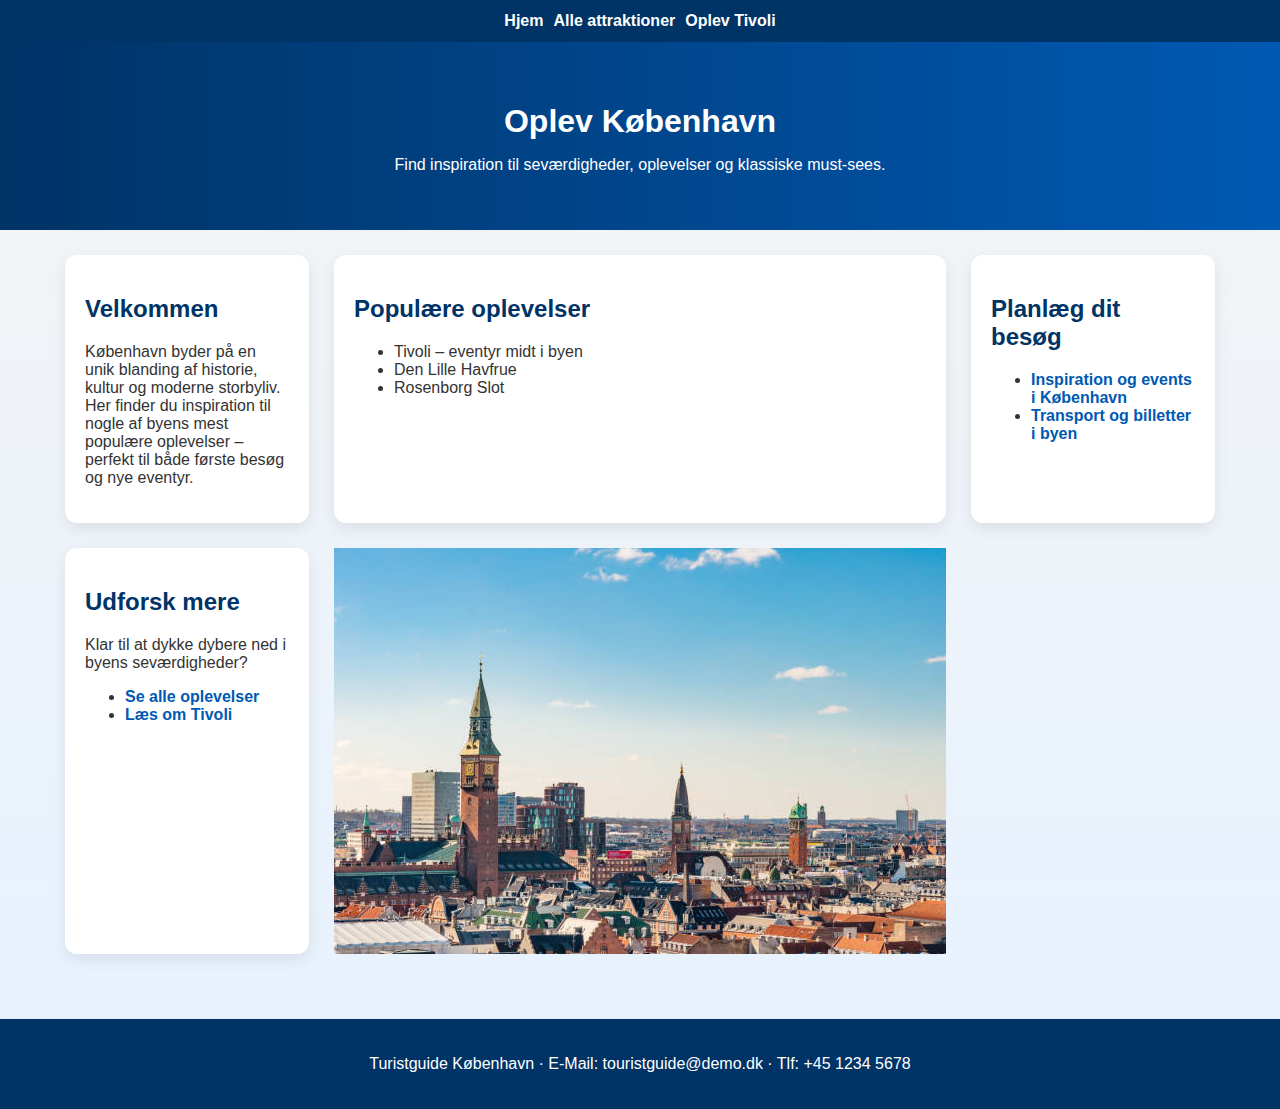
<file: src/main/resources/static/index.html>
<!DOCTYPE html>
<html lang="da">
<head>
    <meta charset="UTF-8">
    <title>Turistguide – København</title>
    <meta name="viewport" content="width=device-width, initial-scale=1.0">
    <link rel="stylesheet" href="styles.css">
</head>

<body>

<nav>
    <ul>
        <li><a href="/">Hjem</a></li>
        <li><a href="/attractions">Alle attraktioner</a></li>
        <li><a href="/attractions/Tivoli/tags">Oplev Tivoli</a></li>
    </ul>
</nav>

<header>
    <h1>Oplev København</h1>
    <p>Find inspiration til seværdigheder, oplevelser og klassiske must-sees.</p>
</header>

<main class="grid-container">

    <section>
        <h2>Velkommen</h2>
        <p>
            København byder på en unik blanding af historie, kultur og moderne storbyliv.
            Her finder du inspiration til nogle af byens mest populære oplevelser –
            perfekt til både første besøg og nye eventyr.
        </p>
    </section>

    <section>
        <h2>Populære oplevelser</h2>
        <ul>
            <li>Tivoli – eventyr midt i byen</li>
            <li>️Den Lille Havfrue</li>
            <li>Rosenborg Slot</li>
        </ul>
    </section>

    <section>
        <h2>Planlæg dit besøg</h2>
        <ul>
            <li>
                <a href="https://www.visitcopenhagen.dk" target="_blank">
                    Inspiration og events i København
                </a>
            </li>
            <li>
                <a href="https://dinoffentligetransport.dk" target="_blank">
                    Transport og billetter i byen
                </a>
            </li>
        </ul>
    </section>

    <section>
        <h2>Udforsk mere</h2>
        <p>Klar til at dykke dybere ned i byens seværdigheder?</p>
        <ul>
            <li><a href="/attractions">Se alle oplevelser</a></li>
            <li><a href="/attractions/Tivoli">Læs om Tivoli</a></li>
        </ul>
    </section>

    <img src="images/Copenhagen-skyline.jpg" alt="København skyline">

</main>

<footer>
    <p> Turistguide København · E-Mail: touristguide@demo.dk · Tlf: +45 1234 5678</p>
</footer>

</body>
</html>
</file>
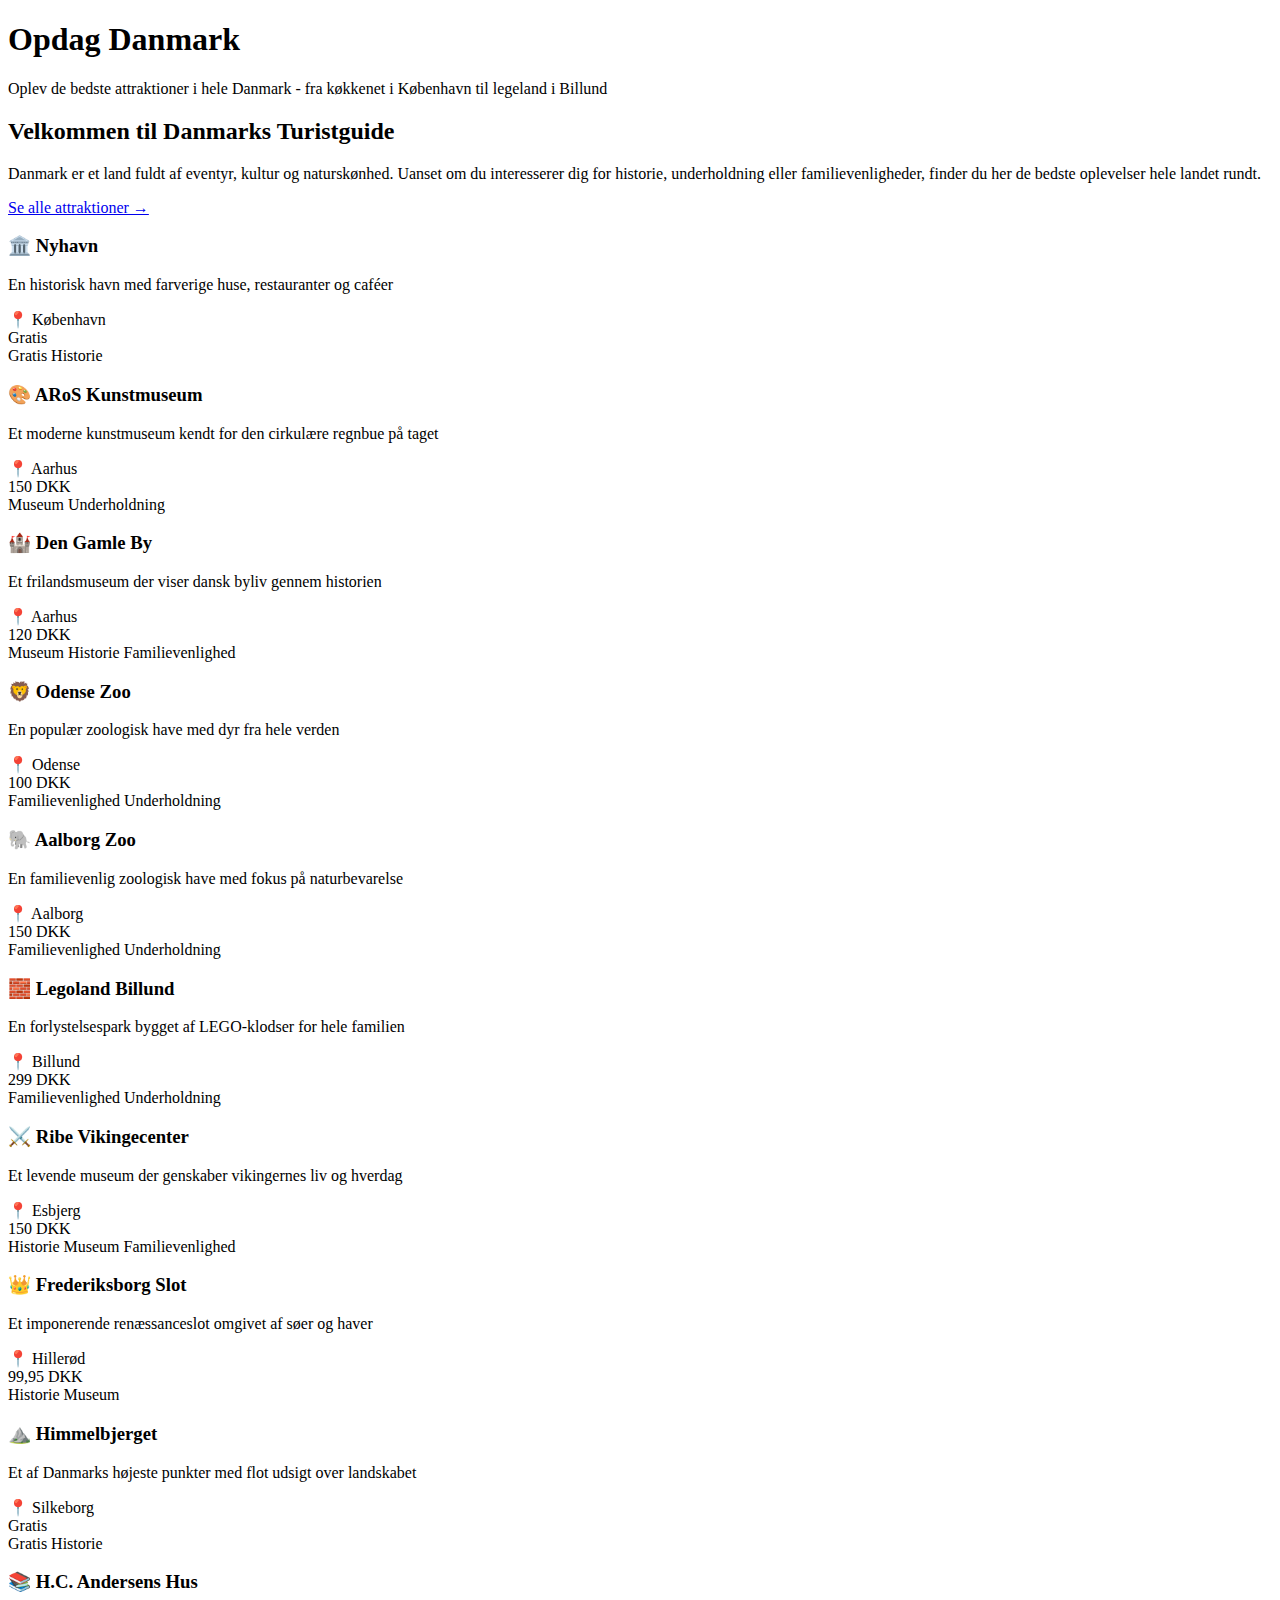
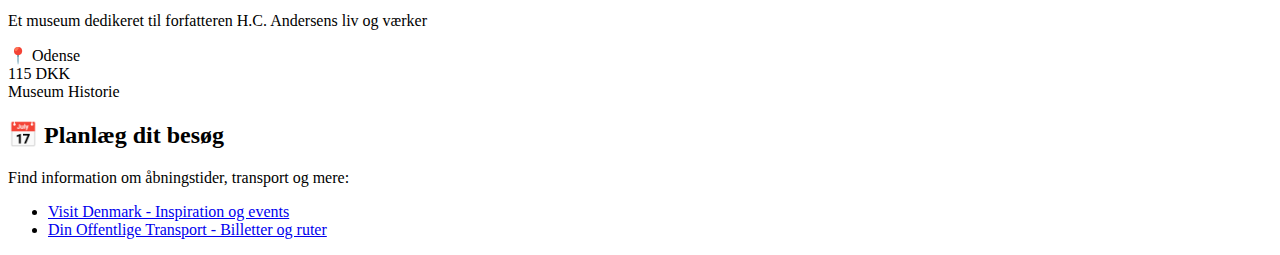
<file: src/main/resources/templates/index.html>
<!DOCTYPE html>
<html lang="da" xmlns:th="http://www.thymeleaf.org">
<head>
    <meta charset="UTF-8">
    <title>Turistguide Danmark</title>
    <meta name="viewport" content="width=device-width, initial-scale=1.0">
    <link rel="stylesheet" th:href="@{/styles.css}">
    <link rel="icon" type="image/x-icon" th:href="@{/favicon.ico}">
</head>

<body>

<nav th:replace="~{fragments/fragments :: navbar}"></nav>

<header>
    <h1>Opdag Danmark</h1>
    <p>Oplev de bedste attraktioner i hele Danmark - fra køkkenet i København til legeland i Billund</p>
</header>

<main class="grid-container">

    <section class="welcome-card">
        <h2>Velkommen til Danmarks Turistguide</h2>
        <p>
            Danmark er et land fuldt af eventyr, kultur og naturskønhed.
            Uanset om du interesserer dig for historie, underholdning eller familievenligheder,
            finder du her de bedste oplevelser hele landet rundt.
        </p>
        <a href="/attractions" class="cta-button">Se alle attraktioner →</a>
    </section>

    <section class="attraction-card">
        <h3>🏛️ Nyhavn</h3>
        <p class="description">En historisk havn med farverige huse, restauranter og caféer</p>
        <div class="location">📍 København</div>
        <div class="price">Gratis</div>
        <div class="tags"><span class="tag">Gratis</span><span class="tag"> Historie</span></div>
    </section>

    <section class="attraction-card">
        <h3>🎨 ARoS Kunstmuseum</h3>
        <p class="description">Et moderne kunstmuseum kendt for den cirkulære regnbue på taget</p>
        <div class="location">📍 Aarhus</div>
        <div class="price">150 DKK</div>
        <div class="tags"><span class="tag">Museum</span><span class="tag"> Underholdning</span></div>
    </section>

    <section class="attraction-card">
        <h3>🏰 Den Gamle By</h3>
        <p class="description">Et frilandsmuseum der viser dansk byliv gennem historien</p>
        <div class="location">📍 Aarhus</div>
        <div class="price">120 DKK</div>
        <div class="tags"><span class="tag">Museum</span><span class="tag"> Historie</span><span class="tag"> Familievenlighed</span></div>
    </section>

    <section class="attraction-card">
        <h3>🦁 Odense Zoo</h3>
        <p class="description">En populær zoologisk have med dyr fra hele verden</p>
        <div class="location">📍 Odense</div>
        <div class="price">100 DKK</div>
        <div class="tags"><span class="tag">Familievenlighed</span><span class="tag"> Underholdning</span></div>
    </section>

    <section class="attraction-card">
        <h3>🐘 Aalborg Zoo</h3>
        <p class="description">En familievenlig zoologisk have med fokus på naturbevarelse</p>
        <div class="location">📍 Aalborg</div>
        <div class="price">150 DKK</div>
        <div class="tags"><span class="tag">Familievenlighed</span><span class="tag"> Underholdning</span></div>
    </section>

    <section class="attraction-card">
        <h3>🧱 Legoland Billund</h3>
        <p class="description">En forlystelsespark bygget af LEGO-klodser for hele familien</p>
        <div class="location">📍 Billund</div>
        <div class="price">299 DKK</div>
        <div class="tags"><span class="tag">Familievenlighed</span><span class="tag"> Underholdning</span></div>
    </section>

    <section class="attraction-card">
        <h3>⚔️ Ribe Vikingecenter</h3>
        <p class="description">Et levende museum der genskaber vikingernes liv og hverdag</p>
        <div class="location">📍 Esbjerg</div>
        <div class="price">150 DKK</div>
        <div class="tags"><span class="tag">Historie</span><span class="tag"> Museum</span><span class="tag"> Familievenlighed</span></div>
    </section>

    <section class="attraction-card">
        <h3>👑 Frederiksborg Slot</h3>
        <p class="description">Et imponerende renæssanceslot omgivet af søer og haver</p>
        <div class="location">📍 Hillerød</div>
        <div class="price">99,95 DKK</div>
        <div class="tags"><span class="tag">Historie</span><span class="tag"> Museum</span></div>
    </section>

    <section class="attraction-card">
        <h3>⛰️ Himmelbjerget</h3>
        <p class="description">Et af Danmarks højeste punkter med flot udsigt over landskabet</p>
        <div class="location">📍 Silkeborg</div>
        <div class="price">Gratis</div>
        <div class="tags"><span class="tag">Gratis</span><span class="tag"> Historie</span></div>
    </section>

    <section class="attraction-card">
        <h3>📚 H.C. Andersens Hus</h3>
        <p class="description">Et museum dedikeret til forfatteren H.C. Andersens liv og værker</p>
        <div class="location">📍 Odense</div>
        <div class="price">115 DKK</div>
        <div class="tags"><span class="tag">Museum</span><span class="tag"> Historie</span></div>
    </section>

    <section class="info-section">
        <h2>📅 Planlæg dit besøg</h2>
        <p>Find information om åbningstider, transport og mere:</p>
        <ul>
            <li><a href="https://www.visitdenmark.dk" target="_blank">Visit Denmark - Inspiration og events</a></li>
            <li><a href="https://dinoffentligetransport.dk" target="_blank">Din Offentlige Transport - Billetter og ruter</a></li>
        </ul>
    </section>

</main>

<footer th:replace="~{fragments/fragments :: footer}"></footer>

</body>
</html>
</file>
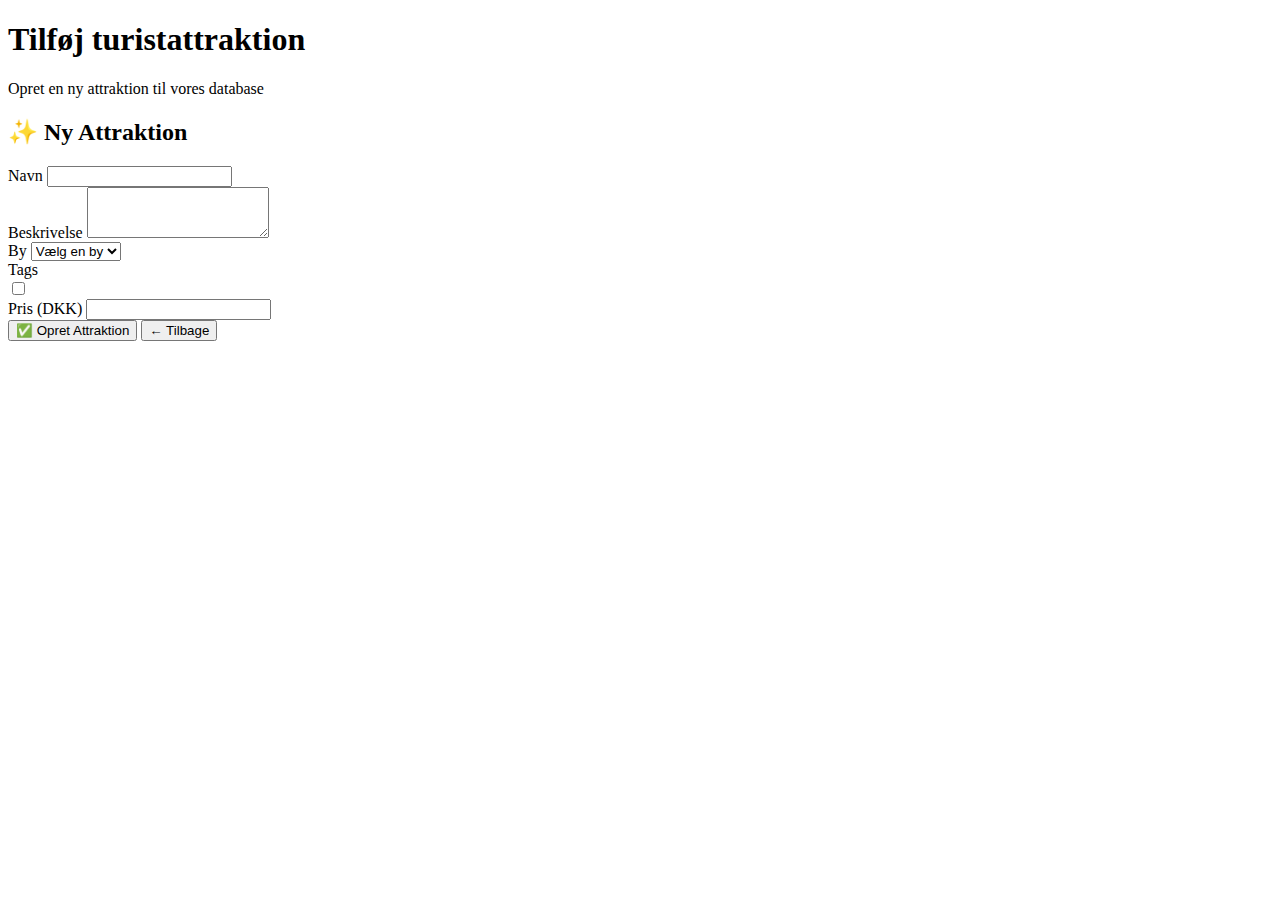
<file: src/main/resources/templates/addAttraction.html>
<!DOCTYPE html>
<html xmlns:th="http://www.thymeleaf.org" lang="en">
<head>
    <meta charset="UTF-8">
    <meta name="viewport" content="width=device-width, initial-scale=1.0">
    <title>Tilføj turistattraktion</title>
    <link th:href="@{/styles.css}" rel="stylesheet">
</head>
<body>

<nav th:replace="~{fragments/fragments :: navbar}"></nav>

<header>
    <h1>Tilføj turistattraktion</h1>
    <p>Opret en ny attraktion til vores database</p>
</header>

<main class="grid-container">
    <section class="form-card">
        <h2 class="form-title">✨ Ny Attraktion</h2>
        <form action="#" th:action="@{/attractions/save}" th:object="${touristAttraction}" method="post">
            <div class="form-group">
                <label for="name">Navn</label>
                <input type="text" id="name" th:field="*{name}" required>
            </div>

            <div class="form-group">
                <label for="description">Beskrivelse</label>
                <textarea id="description" th:field="*{description}" required rows="3"></textarea>
            </div>

            <div class="form-group">
                <label for="city">By</label>
                <select id="city" th:field="*{city}" required>
                    <option value="">Vælg en by</option>
                    <option th:each="city: ${cities}"
                            th:value="${city}"
                            th:text="${city.displayName}">
                    </option>
                </select>
            </div>

            <div class="form-group">
                <label>Tags</label>
                <div th:each="tag: ${tags}" class="checkbox-item">
                    <input type="checkbox" th:field="*{tags}" th:value="${tag}" th:id="'tag-' + ${tag}">
                    <label th:for="'tag-' + ${tag}" th:text="${tag.name}"></label>
                </div>
            </div>

            <div class="form-group">
                <label for="price">Pris (DKK)</label>
                <input type="number" id="price" th:field="*{price}" min="0" step="0.01" required>
            </div>

            <div class="form-actions">
                <button type="submit">✅ Opret Attraktion</button>
                <a href="/attractions"><button type="button">← Tilbage</button></a>
            </div>
        </form>
    </section>
</main>

<footer th:replace="~{fragments/fragments :: footer}"></footer>

</body>
</html>
</file>
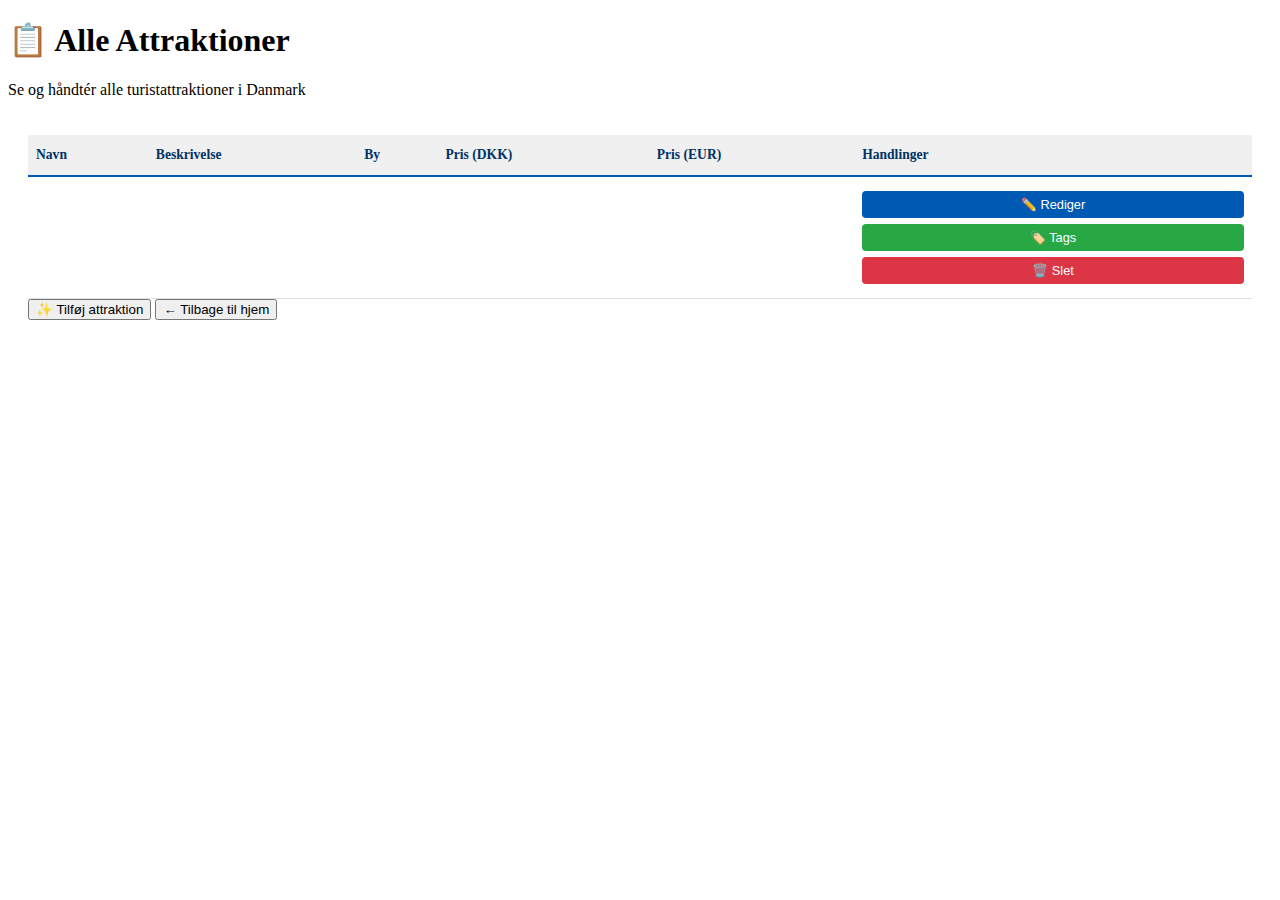
<file: src/main/resources/templates/attractionsList.html>
<!DOCTYPE html>
<html lang="da" xmlns:th="http://www.thymeleaf.org">
<head>
    <meta charset="UTF-8">
    <meta name="viewport" content="width=device-width, initial-scale=1.0">
    <title>Attraktioner</title>
    <link rel="stylesheet" th:href="@{/styles.css}">
</head>
<body>

<nav th:replace="~{fragments/fragments :: navbar}"></nav>

<header>
    <h1>📋 Alle Attraktioner</h1>
    <p>Se og håndtér alle turistattraktioner i Danmark</p>
</header>

<main class="grid-container">
    <section class="table-section" style="grid-column: 1 / -1; overflow-x: auto; padding: 20px;">
        <table style="width: 100%; border-collapse: collapse; background-color: white;">
            <thead>
                <tr style="background-color: #f0f0f0; border-bottom: 2px solid #0059b3;">
                    <th style="padding: 12px 8px; text-align: left; color: #003366; font-weight: 600; font-size: 0.85rem;">Navn</th>
                    <th style="padding: 12px 8px; text-align: left; color: #003366; font-weight: 600; font-size: 0.85rem;">Beskrivelse</th>
                    <th style="padding: 12px 8px; text-align: left; color: #003366; font-weight: 600; font-size: 0.85rem;">By</th>
                    <th style="padding: 12px 8px; text-align: left; color: #003366; font-weight: 600; font-size: 0.85rem;">Pris (DKK)</th>
                    <th style="padding: 12px 8px; text-align: left; color: #003366; font-weight: 600; font-size: 0.85rem;">Pris (EUR)</th>
                    <th style="padding: 12px 8px; text-align: left; color: #003366; font-weight: 600; font-size: 0.85rem;">Handlinger</th>
                </tr>
            </thead>
            <tbody>
                <tr th:each="attraction : ${attractions}" style="border-bottom: 1px solid #e0e0e0;">
                    <td style="padding: 14px 8px; font-size: 0.85rem; vertical-align: middle;" th:text="${attraction.name}"></td>
                    <td style="padding: 14px 8px; font-size: 0.85rem; vertical-align: middle; max-width: 150px; word-wrap: break-word; overflow-wrap: break-word; white-space: normal;" th:text="${attraction.description}"></td>
                    <td style="padding: 14px 8px; font-size: 0.85rem; vertical-align: middle;" th:text="${attraction.city.displayName}"></td>
                    <td style="padding: 14px 8px; font-size: 0.85rem; vertical-align: middle;" th:text="${attraction.price != 0.0 ? attraction.price + ' DKK' : 'Gratis'}"></td>
                    <td style="padding: 14px 8px; font-size: 0.85rem; vertical-align: middle;" th:text="${attraction.price != 0.0 ? #numbers.formatDecimal(attraction.price / 7.45, 1, 2, 'COMMA') + ' EUR' : 'Free'}"></td>
                    <td style="padding: 14px 8px; font-size: 0.85rem; vertical-align: middle; white-space: normal; min-width: 140px;">
                        <a th:href="@{|/attractions/${attraction.id}/edit|}" style="display: block; margin-bottom: 6px;">
                            <button type="button" style="padding: 6px 10px; font-size: 0.8rem; background-color: #0059b3; color: white; border: none; border-radius: 4px; cursor: pointer; width: 100%;">✏️ Rediger</button>
                        </a>
                        <a th:href="@{|/attractions/${attraction.id}/tags|}" style="display: block; margin-bottom: 6px;">
                            <button type="button" style="padding: 6px 10px; font-size: 0.8rem; background-color: #28a745; color: white; border: none; border-radius: 4px; cursor: pointer; width: 100%;">🏷️ Tags</button>
                        </a>
                        <form th:action="@{|/attractions/${attraction.id}/delete|}" method="post" style="display: block;">
                            <button type="submit" style="padding: 6px 10px; font-size: 0.8rem; background-color: #dc3545; color: white; border: none; border-radius: 4px; cursor: pointer; width: 100%;">🗑️ Slet</button>
                        </form>
                    </td>
                </tr>
            </tbody>
        </table>

        <div class="form-actions">
            <a th:href="@{/attractions/add}">
                <button type="button">✨ Tilføj attraktion</button>
            </a>
            <a href="/">
                <button type="button">← Tilbage til hjem</button>
            </a>
        </div>
    </section>
</main>

<footer th:replace="~{fragments/fragments :: footer}"></footer>

</body>
</html>
</file>
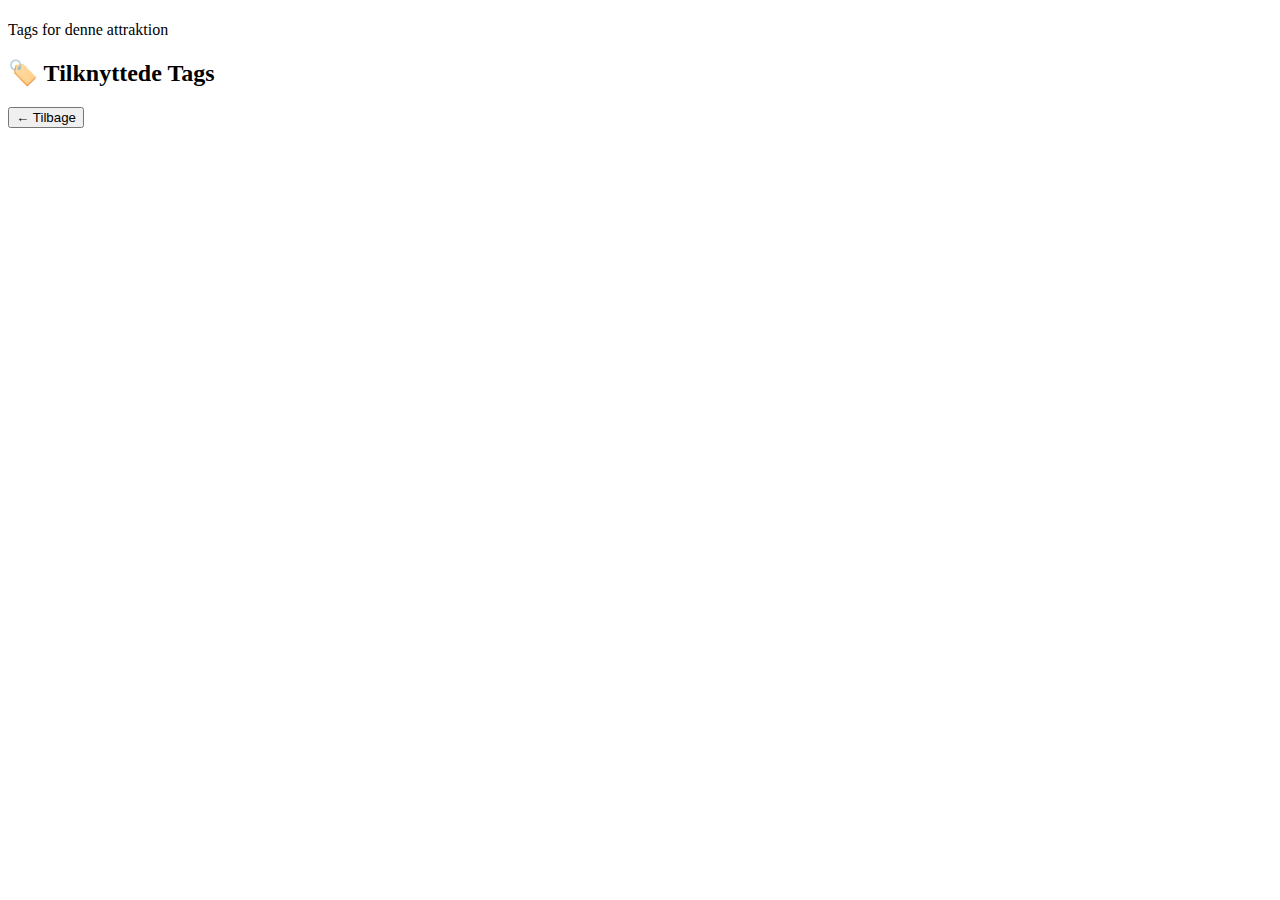
<file: src/main/resources/templates/tags.html>
<!DOCTYPE html>
<html lang="en" xmlns:th="http://www.thymeleaf.org">
<head>
    <meta charset="UTF-8">
    <meta name="viewport" content="width=device-width, initial-scale=1.0">
    <title th:text="${touristAttraction.name}"></title>
    <link rel="stylesheet" th:href="@{/styles.css}">
</head>
<body>

<nav th:replace="~{fragments/fragments :: navbar}"></nav>

<header>
    <h1 th:text="${touristAttraction.name}"></h1>
    <p>Tags for denne attraktion</p>
</header>

<main class="grid-container">
    <section class="form-card">
        <h2 class="form-title">🏷️ Tilknyttede Tags</h2>
        <div class="tags">
            <span class="tag" th:each="tag : ${tags}" th:text="${tag.name}"></span>
        </div>
        <div class="form-actions">
            <a href="/attractions">
                <button>← Tilbage</button>
            </a>
        </div>
    </section>
</main>

<footer th:replace="~{fragments/fragments :: footer}"></footer>

</body>
</html>
</file>
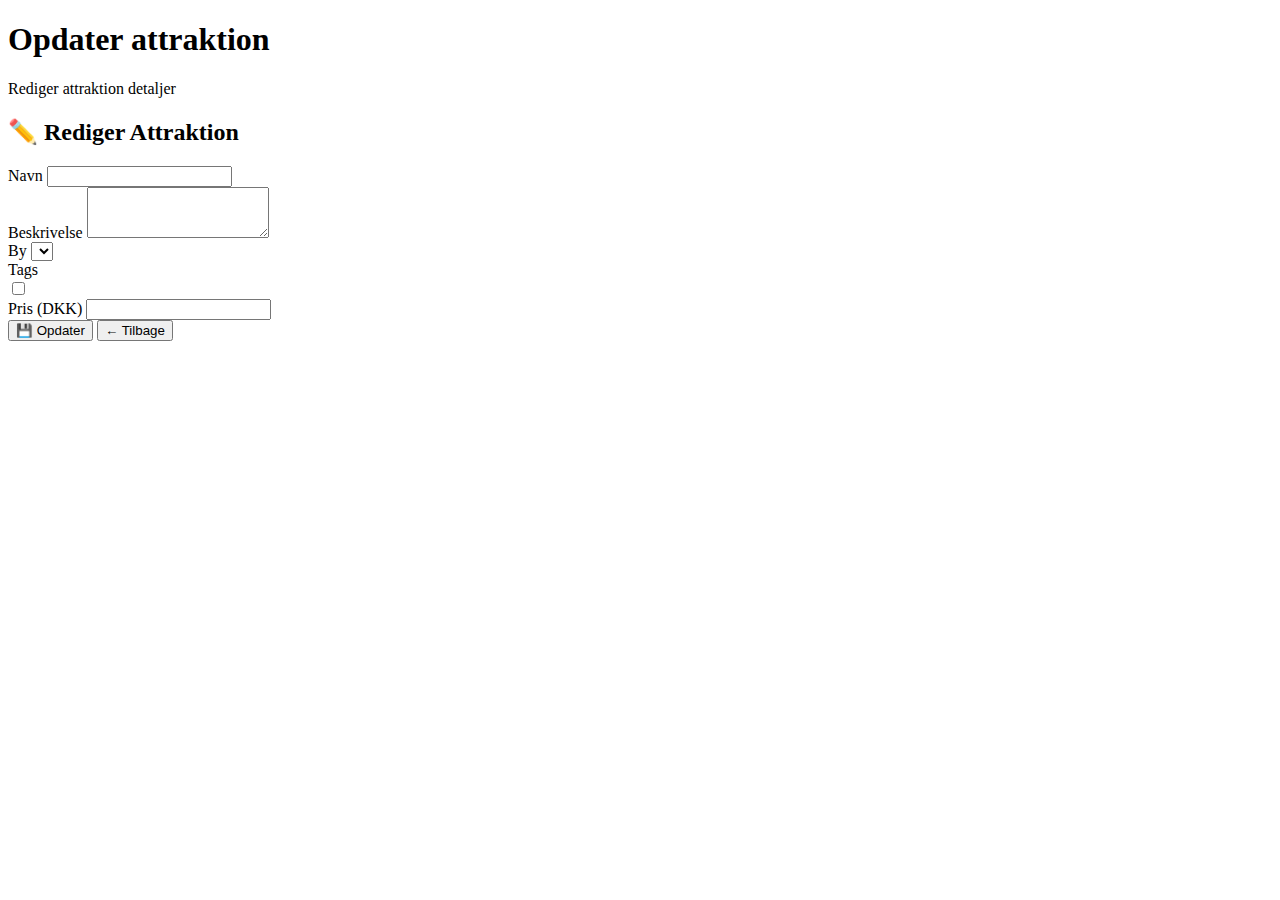
<file: src/main/resources/templates/updateAttraction.html>
<!DOCTYPE html>
<html lang="en" xmlns:th="http://www.thymeleaf.org">
<head>
    <meta charset="UTF-8">
    <meta name="viewport" content="width=device-width, initial-scale=1.0">
    <title>Opdater attraktion</title>
    <link rel="stylesheet" th:href="@{/styles.css}">
</head>
<body>

<nav th:replace="~{fragments/fragments :: navbar}"></nav>

<header>
    <h1>Opdater attraktion</h1>
    <p>Rediger attraktion detaljer</p>
</header>

<main class="grid-container">
    <section class="form-card">
        <h2 class="form-title">✏️ Rediger Attraktion</h2>
        <form action="#" th:action="@{/attractions/update}" th:object="${touristAttraction}" method="post">

            <input type="hidden" th:field="*{id}" />

            <div class="form-group">
                <label for="name">Navn</label>
                <input type="text" id="name" th:value="*{name}" readonly>
                <input type="hidden" th:field="*{name}"/>
            </div>

            <div class="form-group">
                <label for="description">Beskrivelse</label>
                <textarea id="description" th:field="*{description}" rows="3"></textarea>
            </div>

            <div class="form-group">
                <label for="city">By</label>
                <select id="city" th:field="*{city}">
                    <option th:each="city : ${cities}"
                            th:value="${city.name()}"
                            th:text="${city.displayName}">
                    </option>
                </select>
            </div>

            <div class="form-group">
                <label>Tags</label>
                <div th:each="tag : ${tags}" class="checkbox-item">
                    <input type="checkbox" th:field="*{tags}" th:value="${tag}" th:id="'tag-' + ${tag}">
                    <label th:for="'tag-' + ${tag}" th:text="${tag.name}"></label>
                </div>
            </div>

            <div class="form-group">
                <label for="price">Pris (DKK)</label>
                <input type="number" id="price" th:field="*{price}" min="0" step="0.01">
            </div>

            <div class="form-actions">
                <button type="submit">💾 Opdater</button>
                <a href="/attractions">
                    <button type="button">← Tilbage</button>
                </a>
            </div>
        </form>
    </section>
</main>

<footer th:replace="~{fragments/fragments :: footer}"></footer>

</body>
</html>
</file>
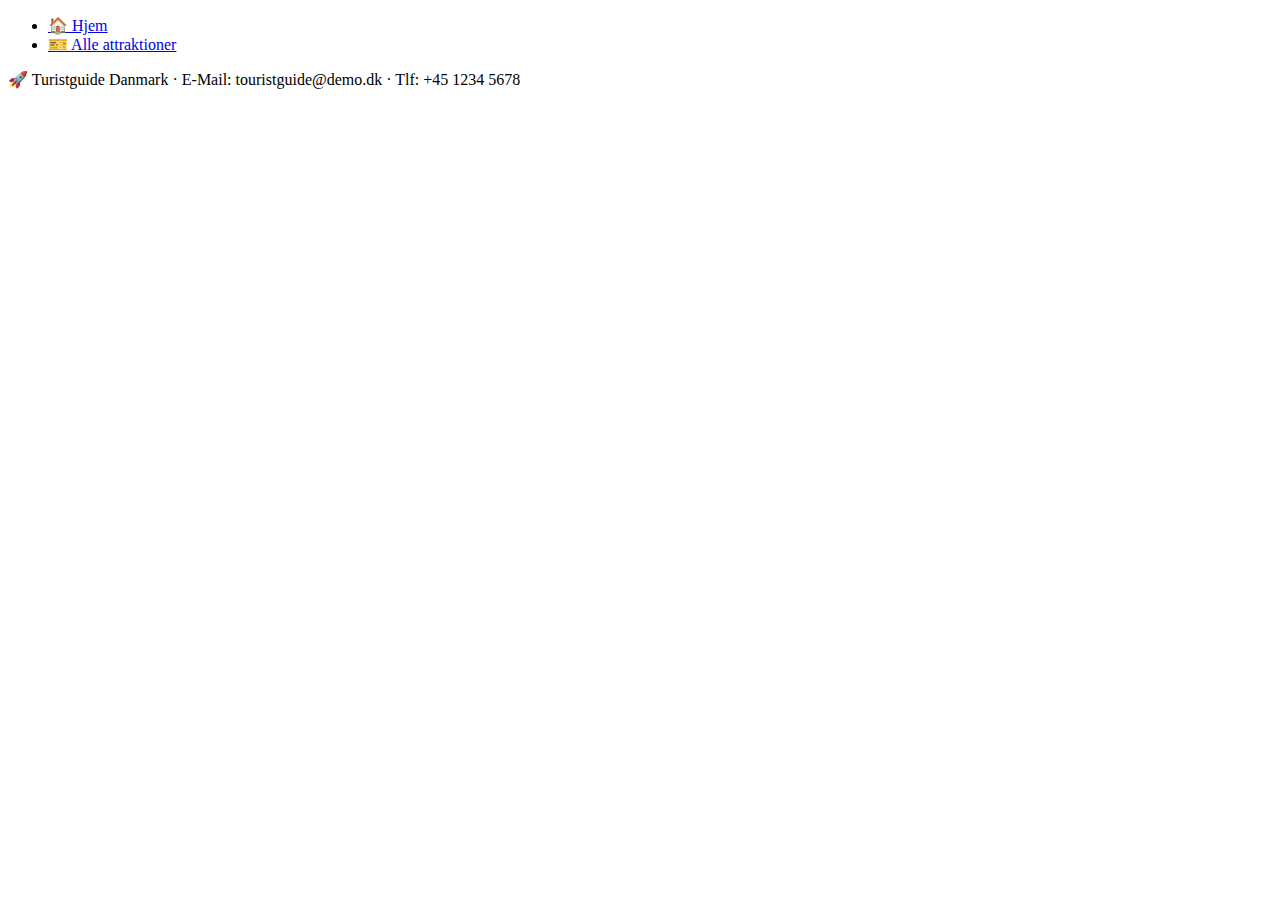
<file: src/main/resources/templates/fragments/fragments.html>
<!DOCTYPE html>
<html lang="da" xmlns:th="http://www.thymeleaf.org">

<nav th:fragment="navbar">
    <ul>
        <li><a href="/">🏠 Hjem</a></li>
        <li><a href="/attractions">🎫 Alle attraktioner</a></li>
    </ul>
</nav>

<footer th:fragment="footer">
    <p>🚀 Turistguide Danmark · E-Mail: touristguide@demo.dk · Tlf: +45 1234 5678</p>
</footer>

</html>
</file>
<file: src/main/resources/static/styles.css>
* {
    box-sizing: border-box;
}

body {
    font-family: "Segoe UI", Arial, sans-serif;
    margin: 0;
    background: linear-gradient(to bottom, #f4f4f4, #e6f2ff);
    color: #333;
}

/* NAV */
nav {
    background-color: #003366;
    padding: 12px;
}

nav ul {
    list-style: none;
    display: flex;
    flex-direction: column;
    gap: 10px;
    margin: 0;
    padding: 0;
}

nav a {
    color: white;
    text-decoration: none;
    font-weight: 600;
}

nav a:hover {
    text-decoration: underline;
}

/* HEADER */
header {
    background: linear-gradient(to right, #003366, #0059b3);
    color: white;
    padding: 40px 20px;
    text-align: center;
}

header h1 {
    margin-bottom: 10px;
    font-size: 2rem;
}

/* GRID */
.grid-container {
    display: grid;
    grid-template-columns: 1fr;
    gap: 25px;
    padding: 25px;
}

/* CARDS */
section {
    background-color: white;
    padding: 20px;
    border-radius: 12px;
    box-shadow: 0 6px 15px rgba(0,0,0,0.08);
    transition: transform 0.2s ease, box-shadow 0.2s ease;
}

section:hover {
    transform: translateY(-3px);
    box-shadow: 0 10px 25px rgba(0,0,0,0.15);
}

section h2 {
    color: #003366;
}

/* ATTRACTION CARDS */
.attraction-card {
    border-left: 5px solid #0059b3;
    display: flex;
    flex-direction: column;
}

.attraction-card h3 {
    color: #003366;
    margin-top: 0;
    font-size: 1.3rem;
}

.attraction-card .description {
    color: #555;
    font-style: italic;
    margin: 10px 0;
    flex-grow: 1;
}

.attraction-card .location {
    color: #0059b3;
    font-weight: 600;
    margin: 8px 0;
}

.attraction-card .price {
    background-color: #f0f0f0;
    padding: 8px 12px;
    border-radius: 6px;
    font-weight: bold;
    color: #003366;
    margin: 10px 0;
    display: inline-block;
}

.tags {
    display: flex;
    flex-wrap: wrap;
    gap: 6px;
    margin-top: 10px;
}

.tag {
    background-color: #e8f0f7;
    color: #003366;
    padding: 4px 10px;
    border-radius: 20px;
    font-size: 0.85rem;
    font-weight: 500;
    border: 1px solid #b3d9ff;
}

/* WELCOME CARD */
.welcome-card {
    background: linear-gradient(135deg, #003366 0%, #0059b3 100%);
    color: white !important;
    grid-column: 1 / -1;
}

.welcome-card h2 {
    color: white;
    margin-top: 0;
}

.welcome-card p {
    color: white;
}

.welcome-card .cta-button {
    display: inline-block;
    background-color: white;
    color: #003366;
    padding: 12px 24px;
    border-radius: 6px;
    text-decoration: none;
    font-weight: bold;
    margin-top: 10px;
    transition: background-color 0.3s ease;
}

.welcome-card .cta-button:hover {
    background-color: #f0f0f0;
}

/* INFO SECTION */
.info-section {
    grid-column: 1 / -1;
    background-color: #f9f9f9;
}

.info-section h2 {
    margin-top: 0;
}

.info-section ul {
    list-style: none;
    padding: 0;
}

.info-section li {
    margin: 10px 0;
}

.info-section a {
    color: #0059b3;
    font-weight: 600;
    text-decoration: none;
    transition: color 0.2s ease;
}

.info-section a:hover {
    color: #003366;
    text-decoration: underline;
}

/* IMAGE */
/* Billeder fjernet - bruger kun tekstkort nu */

/* LINKS */
section a {
    color: #0059b3;
    font-weight: 600;
    text-decoration: none;
}

section a:hover {
    text-decoration: underline;
}

/* FOOTER */
footer {
    background-color: #003366;
    color: white;
    text-align: center;
    padding: 20px;
    margin-top: 40px;
}

/* TABLET */
@media (min-width: 600px) {
    nav ul {
        flex-direction: row;
        justify-content: center;
    }

    .grid-container {
        grid-template-columns: 1fr 1fr;
    }
}

/* DESKTOP */
@media (min-width: 900px) {
    .grid-container {
        grid-template-columns: repeat(3, 1fr);
        max-width: 1200px;
        margin: auto;
    }
}
</file>
